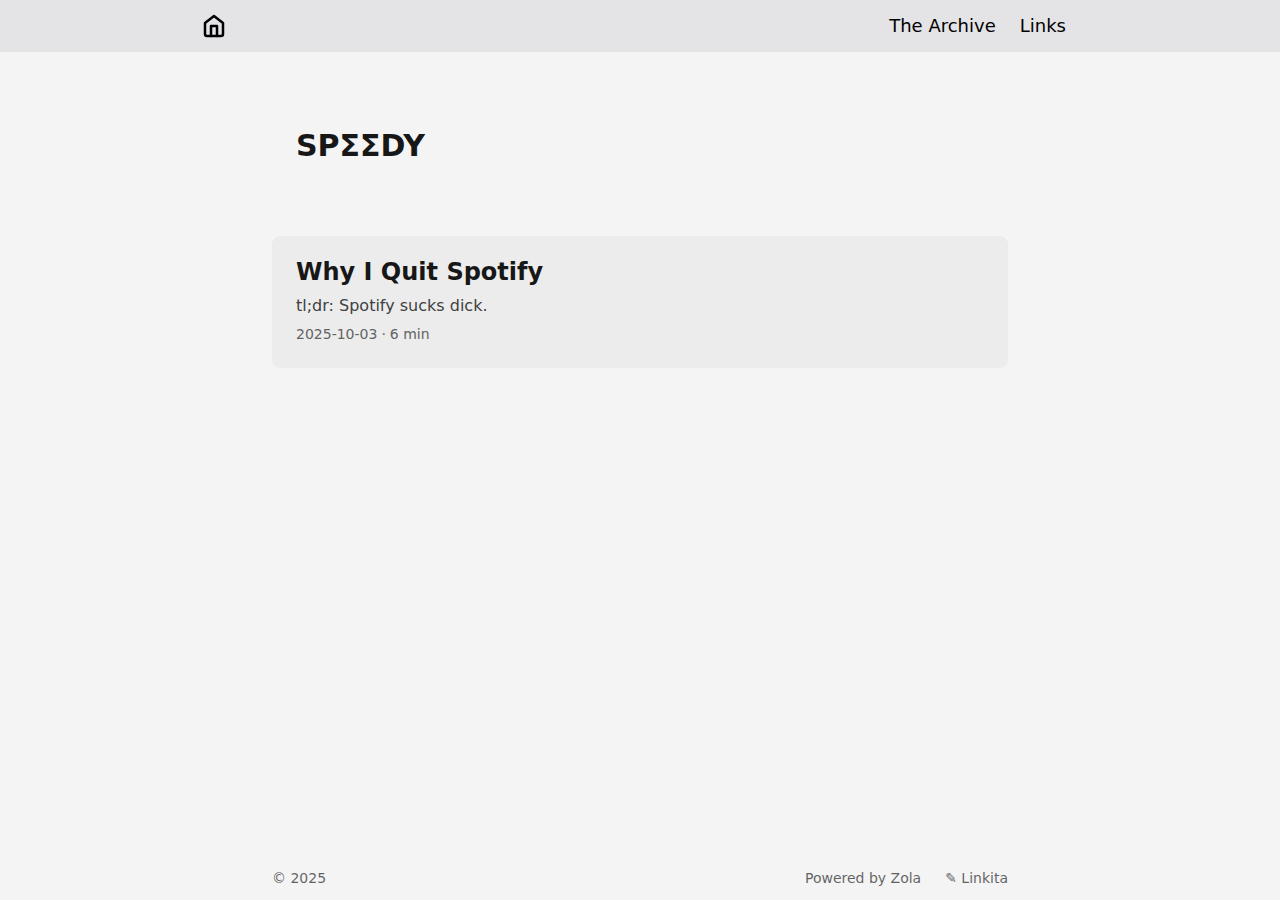
<file: index.html>
<!doctype html>
<html class="not-ready lg:text-base overflow-y-scroll scroll-pt-14 scheme-light dark:scheme-dark" lang="en">

<head prefix="og: https://ogp.me/ns# profile: https://ogp.me/ns/profile#">
  <meta charset="utf-8" />
  <meta http-equiv="X-UA-Compatible" content="IE=edge" />
  <meta name="viewport" content="width=device-width, initial-scale=1, shrink-to-fit=no" />
  <meta name="generator" content="Zola" />
  <title>SPΣΣDY</title>
  <meta property="og:title" content="SPΣΣDY" />
  <meta property="og:url" content="https://jvstspeedy.github.io/" />
  <link rel="canonical" href="https://jvstspeedy.github.io/" />
  <meta property="og:type" content="profile" />
  <!-- Begin Head inject -->
  <link rel="icon" type="image/x-icon" href="/images/favicon.ico?v=2">
<link rel="apple-touch-icon" sizes="180x180" href="/images/apple-touch-icon.png">
<link rel="manifest" href="/images//site.webmanifest" />
  <!-- End Head inject -->
  <link rel="stylesheet" href="https://jvstspeedy.github.io/main.min.css?h=d04d972958e186bd7816" />
  <link rel="stylesheet" href="https://jvstspeedy.github.io/icons.css?h=0e5f84b7441420713dd4" />
  <style>:root{--bg: #f4f4f5; --header: #e4e4e7;} :root.dark{--bg: #18181b; --header: #27272a;}</style>
  <meta name="theme-color" data-light="#e4e4e7" data-dark="#27272a" content="#e4e4e7" />
  <script src="https://jvstspeedy.github.io/js/linkita.min.js?h=ef31ef53cc07abf6aca6"></script>
  <!-- Begin Head End inject -->
  
  <!-- End Head End inject -->
</head>

<body class="text-black duration-100 ease-out dark:text-white">
  <!-- Header -->
<header class="header fixed top-0 z-40 mx-auto min-h-13 w-full header-icons">
  <div class="mx-auto w-full max-w-4xl p-2.5 lg:flex lg:justify-between">
    <div class="flex justify-between">
      <div class="flex items-center min-h-8">
        <button type="button" title="Go to home page" accesskey="!"
          onclick="window.location.href='https://jvstspeedy.github.io/';"
          class="btn-home h-6 w-6 shrink-0 cursor-pointer text-[0px] bg-center bg-no-repeat bg-cover [background-image:var(--icon-home)] dark:invert"
        ></button>
      </div>
      <div title="Menu" role="button" accesskey="+" tabindex="0"
        class="btn-menu relative z-50 flex h-8 w-8 shrink-0 cursor-pointer flex-col items-center justify-center gap-2.5 lg:hidden"
        onclick="window.linkita.toggleHeaderMenu();"
        onkeydown="(event.keyCode == 13 || event.keyCode == 32) ? event.preventDefault() || window.linkita.toggleHeaderMenu() : true;"
      ></div>
    </div>
    <nav class="flex w-full items-center lg:w-auto">
      <menu
        class="nav-wrapper flex w-full flex-col py-2 lg:w-auto lg:flex-row lg:self-center lg:py-0">
        <li>
          <a
            class="primary-link block py-2 text-center text-lg font-medium lg:px-3 lg:py-0"
            href="https://jvstspeedy.github.io/archive/"
          >The Archive</a>
        </li>
        <li>
          <a
            class="primary-link block py-2 text-center text-lg font-medium lg:px-3 lg:py-0"
            href="https://jvstspeedy.github.io/links/"
          >Links</a>
        </li>
      </menu>
      <!-- Begin Header Nav inject -->
      
      <!-- End Header Nav inject -->
    </nav>
  </div>
</header>

  <!-- Begin Body Start inject -->
  
  <!-- End Body Start inject -->
  <main class="prose prose-neutral dark:prose-invert prose-pre:rounded-lg prose-img:rounded-lg
    relative mx-auto min-h-[calc(100vh-4rem)] max-w-3xl px-4 pt-28 lg:pt-32 pb-12 break-words">
    
    <!-- Profile -->
<div class="mb-16 flex items-start">
  <div class="ml-4 lg:ml-6">
    <h1 class="mb-2 text-3xl font-bold">SPΣΣDY</h1>
  </div>
</div>

      <!-- Page List -->
<section
  class="block-bg relative mb-4 rounded-lg p-4 first-of-type:mt-0 last-of-type:mb-0 active:scale-95 lg:mb-6 lg:p-6"
>

  <h2 class="my-0! pb-1 leading-none! font-bold">Why I Quit Spotify</h2>
  <div class="not-prose my-1 truncate">
    <p>tl;dr: Spotify sucks dick.</p>
  </div>

  <!-- Page Info -->
<div class="text-sm antialiased opacity-80"><time
      datetime="2025-10-03T00:00:00+00:00">2025-10-03</time><span
        class="middot"></span><time
    datetime="PT0H6M0S">6&nbsp;min</time>
</div>

  <a class="absolute inset-0 text-[0px]" href="https://jvstspeedy.github.io/archive/spotify/">Why I Quit Spotify</a>
</section>
<nav class="not-prose mt-16 flex font-bold">
</nav>

    
  </main>
  <!-- Footer -->
<footer class="mx-auto flex lg:mt-5 max-w-3xl flex-wrap items-center px-4 py-3 text-sm opacity-60">
  <div class="mr-auto basis-full lg:basis-1/2">
  © <time datetime="2025">2025</time>
  </div>
  <div class="flex basis-full lg:basis-1/2 lg:justify-end">
    <span class="mr-6 lg:ml-6">
      <a class="link" href="https://www.getzola.org/" target="_blank">Powered by Zola</a>
    </span>
    <a class="link" href="https://www.getzola.org/themes/linkita/" target="_blank">&#9998; Linkita</a>
  </div>
  <!-- Begin Footer inject -->
  
  <!-- End Footer inject -->
</footer>

  

  <!-- Begin Body End inject -->
  
  <!-- End Body End inject -->
</body>

</html>
</file>
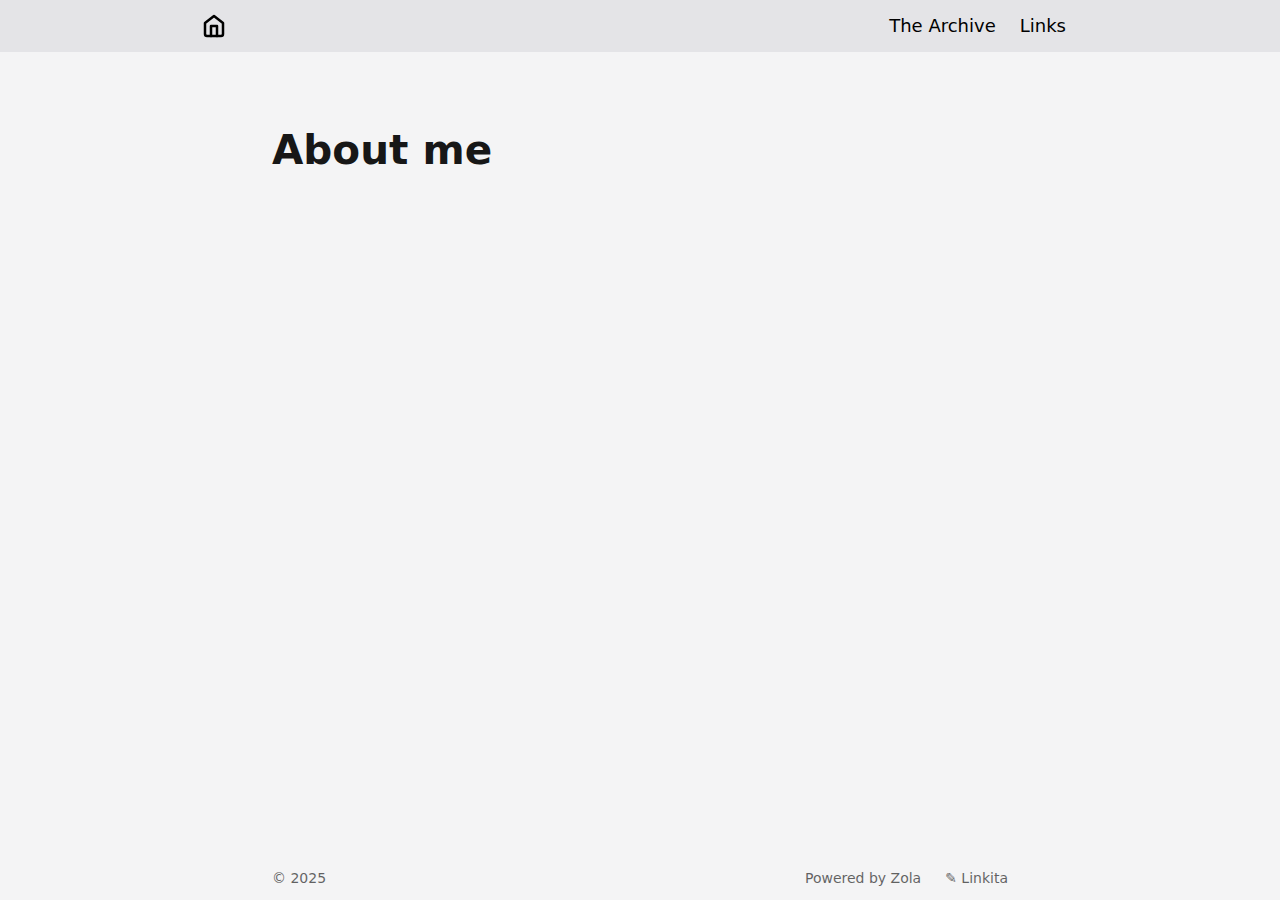
<file: about/index.html>
<!doctype html>
<html class="not-ready lg:text-base overflow-y-scroll scroll-pt-14 scheme-light dark:scheme-dark" lang="en">

<head prefix="og: https://ogp.me/ns# article: https://ogp.me/ns/article#">
  <meta charset="utf-8" />
  <meta http-equiv="X-UA-Compatible" content="IE=edge" />
  <meta name="viewport" content="width=device-width, initial-scale=1, shrink-to-fit=no" />
  <meta name="generator" content="Zola v0.21.0" />
  <title>About me</title>
  <meta property="og:title" content="About me" />
  <meta property="og:url" content="https://jvstspeedy.github.io/about/" />
  <link rel="canonical" href="https://jvstspeedy.github.io/about/" />
  <meta property="og:type" content="article" />
  <!-- Begin Head inject -->
  <link rel="icon" type="image/x-icon" href="/images/favicon.ico?v=2">
<link rel="apple-touch-icon" sizes="180x180" href="/images/apple-touch-icon.png">
<link rel="manifest" href="/images//site.webmanifest" />
  <!-- End Head inject -->
  <link rel="stylesheet" href="https://jvstspeedy.github.io/main.min.css?h=d04d972958e186bd7816" />
  <link rel="stylesheet" href="https://jvstspeedy.github.io/icons.css?h=0e5f84b7441420713dd4" />
  <style>:root{--bg: #f4f4f5; --header: #e4e4e7;} :root.dark{--bg: #18181b; --header: #27272a;}</style>
  <meta name="theme-color" data-light="#e4e4e7" data-dark="#27272a" content="#e4e4e7" />
  <script src="https://jvstspeedy.github.io/js/linkita.min.js?h=ef31ef53cc07abf6aca6"></script>
  <!-- Begin Head End inject -->
  
  <!-- End Head End inject -->
</head>

<body class="text-black duration-100 ease-out dark:text-white">
  <!-- Header -->
<header class="header fixed top-0 z-40 mx-auto min-h-13 w-full header-icons">
  <div class="mx-auto w-full max-w-4xl p-2.5 lg:flex lg:justify-between">
    <div class="flex justify-between">
      <div class="flex items-center min-h-8">
        <button type="button" title="Go to home page" accesskey="!"
          onclick="window.location.href='https://jvstspeedy.github.io/';"
          class="btn-home h-6 w-6 shrink-0 cursor-pointer text-[0px] bg-center bg-no-repeat bg-cover [background-image:var(--icon-home)] dark:invert"
        ></button>
      </div>
      <div title="Menu" role="button" accesskey="+" tabindex="0"
        class="btn-menu relative z-50 flex h-8 w-8 shrink-0 cursor-pointer flex-col items-center justify-center gap-2.5 lg:hidden"
        onclick="window.linkita.toggleHeaderMenu();"
        onkeydown="(event.keyCode == 13 || event.keyCode == 32) ? event.preventDefault() || window.linkita.toggleHeaderMenu() : true;"
      ></div>
    </div>
    <nav class="flex w-full items-center lg:w-auto">
      <menu
        class="nav-wrapper flex w-full flex-col py-2 lg:w-auto lg:flex-row lg:self-center lg:py-0">
        <li>
          <a
            class="primary-link block py-2 text-center text-lg font-medium lg:px-3 lg:py-0"
            href="https://jvstspeedy.github.io/archive/"
          >The Archive</a>
        </li>
        <li>
          <a
            class="primary-link block py-2 text-center text-lg font-medium lg:px-3 lg:py-0"
            href="https://jvstspeedy.github.io/links/"
          >Links</a>
        </li>
      </menu>
      <!-- Begin Header Nav inject -->
      
      <!-- End Header Nav inject -->
    </nav>
  </div>
</header>

  <!-- Begin Body Start inject -->
  
  <!-- End Body Start inject -->
  <main class="prose prose-neutral dark:prose-invert prose-pre:rounded-lg prose-img:rounded-lg
    relative mx-auto min-h-[calc(100vh-4rem)] max-w-3xl px-4 pt-28 lg:pt-32 pb-12 break-words">
    
<article>
  <header class="mb-16">
    <h1 class="my-0!">About me</h1>
  </header>
  <!-- TOC -->

  <!-- Content -->
  <section><iframe style="border: 0; width: 400px; height: 120px;" src="https://bandcamp.com/EmbeddedPlayer/album=2231132689/size=large/bgcol=333333/linkcol=0f91ff/tracklist=false/artwork=small/transparent=true/" seamless><a href="https://jvstspeedy.bandcamp.com/album/at-my-wits-end">AT MY WITS&#39; END by SPΣΣDY</a></iframe></section>
</article>

  </main>
  <!-- Footer -->
<footer class="mx-auto flex lg:mt-5 max-w-3xl flex-wrap items-center px-4 py-3 text-sm opacity-60">
  <div class="mr-auto basis-full lg:basis-1/2">
  © <time datetime="2025">2025</time>
  </div>
  <div class="flex basis-full lg:basis-1/2 lg:justify-end">
    <span class="mr-6 lg:ml-6">
      <a class="link" href="https://www.getzola.org/" target="_blank">Powered by Zola</a>
    </span>
    <a class="link" href="https://www.getzola.org/themes/linkita/" target="_blank">&#9998; Linkita</a>
  </div>
  <!-- Begin Footer inject -->
  
  <!-- End Footer inject -->
</footer>

  

  <!-- Begin Body End inject -->
  
  <!-- End Body End inject -->
</body>

</html>
</file>
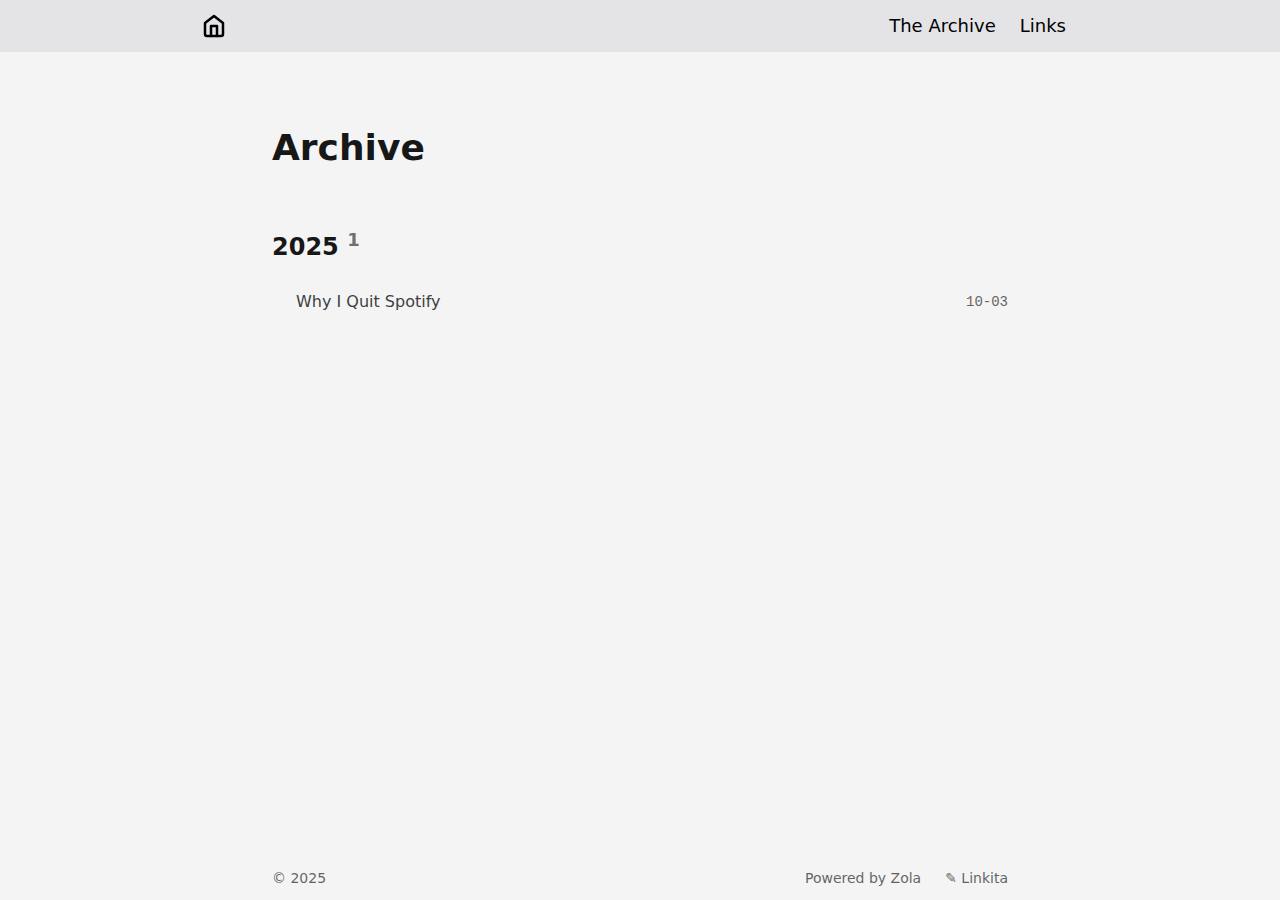
<file: archive/index.html>
<!doctype html>
<html class="not-ready lg:text-base overflow-y-scroll scroll-pt-14 scheme-light dark:scheme-dark" lang="en">

<head prefix="og: https://ogp.me/ns#">
  <meta charset="utf-8" />
  <meta http-equiv="X-UA-Compatible" content="IE=edge" />
  <meta name="viewport" content="width=device-width, initial-scale=1, shrink-to-fit=no" />
  <meta name="generator" content="Zola" />
  <title>Archive</title>
  <meta property="og:title" content="Archive" />
  <meta property="og:url" content="https://jvstspeedy.github.io/archive/" />
  <link rel="canonical" href="https://jvstspeedy.github.io/archive/" />
  <meta property="og:type" content="website" />
  <!-- Begin Head inject -->
  <link rel="icon" type="image/x-icon" href="/images/favicon.ico?v=2">
<link rel="apple-touch-icon" sizes="180x180" href="/images/apple-touch-icon.png">
<link rel="manifest" href="/images//site.webmanifest" />
  <!-- End Head inject -->
  <link rel="stylesheet" href="https://jvstspeedy.github.io/main.min.css?h=d04d972958e186bd7816" />
  <link rel="stylesheet" href="https://jvstspeedy.github.io/icons.css?h=0e5f84b7441420713dd4" />
  <style>:root{--bg: #f4f4f5; --header: #e4e4e7;} :root.dark{--bg: #18181b; --header: #27272a;}</style>
  <meta name="theme-color" data-light="#e4e4e7" data-dark="#27272a" content="#e4e4e7" />
  <script src="https://jvstspeedy.github.io/js/linkita.min.js?h=ef31ef53cc07abf6aca6"></script>
  <!-- Begin Head End inject -->
  
  <!-- End Head End inject -->
</head>

<body class="text-black duration-100 ease-out dark:text-white">
  <!-- Header -->
<header class="header fixed top-0 z-40 mx-auto min-h-13 w-full header-icons">
  <div class="mx-auto w-full max-w-4xl p-2.5 lg:flex lg:justify-between">
    <div class="flex justify-between">
      <div class="flex items-center min-h-8">
        <button type="button" title="Go to home page" accesskey="!"
          onclick="window.location.href='https://jvstspeedy.github.io/';"
          class="btn-home h-6 w-6 shrink-0 cursor-pointer text-[0px] bg-center bg-no-repeat bg-cover [background-image:var(--icon-home)] dark:invert"
        ></button>
      </div>
      <div title="Menu" role="button" accesskey="+" tabindex="0"
        class="btn-menu relative z-50 flex h-8 w-8 shrink-0 cursor-pointer flex-col items-center justify-center gap-2.5 lg:hidden"
        onclick="window.linkita.toggleHeaderMenu();"
        onkeydown="(event.keyCode == 13 || event.keyCode == 32) ? event.preventDefault() || window.linkita.toggleHeaderMenu() : true;"
      ></div>
    </div>
    <nav class="flex w-full items-center lg:w-auto">
      <menu
        class="nav-wrapper flex w-full flex-col py-2 lg:w-auto lg:flex-row lg:self-center lg:py-0">
        <li>
          <a
            class="primary-link block py-2 text-center text-lg font-medium lg:px-3 lg:py-0"
            href="https://jvstspeedy.github.io/archive/"
          >The Archive</a>
        </li>
        <li>
          <a
            class="primary-link block py-2 text-center text-lg font-medium lg:px-3 lg:py-0"
            href="https://jvstspeedy.github.io/links/"
          >Links</a>
        </li>
      </menu>
      <!-- Begin Header Nav inject -->
      
      <!-- End Header Nav inject -->
    </nav>
  </div>
</header>

  <!-- Begin Body Start inject -->
  
  <!-- End Body Start inject -->
  <main class="prose prose-neutral dark:prose-invert prose-pre:rounded-lg prose-img:rounded-lg
    relative mx-auto min-h-[calc(100vh-4rem)] max-w-3xl px-4 pt-28 lg:pt-32 pb-12 break-words">
    
<h1 class="mb-16">Archive</h1>
<h2>2025 <sup class="opacity-60">1</sup></h2>

<div class="not-prose pl-4 lg:pl-6">
  <ul>
    <li>
      <div class="my-2 flex items-center justify-between">
        <a class="secondary-link" href="https://jvstspeedy.github.io/archive/spotify/">Why I Quit Spotify</a>
        <time class="font-mono text-sm max-md:flex-none opacity-80" datetime="2025-10-03T00:00:00+00:00">10-03</time>
      </div>
    </li>
  </ul>
</div>

  </main>
  <!-- Footer -->
<footer class="mx-auto flex lg:mt-5 max-w-3xl flex-wrap items-center px-4 py-3 text-sm opacity-60">
  <div class="mr-auto basis-full lg:basis-1/2">
  © <time datetime="2025">2025</time>
  </div>
  <div class="flex basis-full lg:basis-1/2 lg:justify-end">
    <span class="mr-6 lg:ml-6">
      <a class="link" href="https://www.getzola.org/" target="_blank">Powered by Zola</a>
    </span>
    <a class="link" href="https://www.getzola.org/themes/linkita/" target="_blank">&#9998; Linkita</a>
  </div>
  <!-- Begin Footer inject -->
  
  <!-- End Footer inject -->
</footer>

  

  <!-- Begin Body End inject -->
  
  <!-- End Body End inject -->
</body>

</html>
</file>
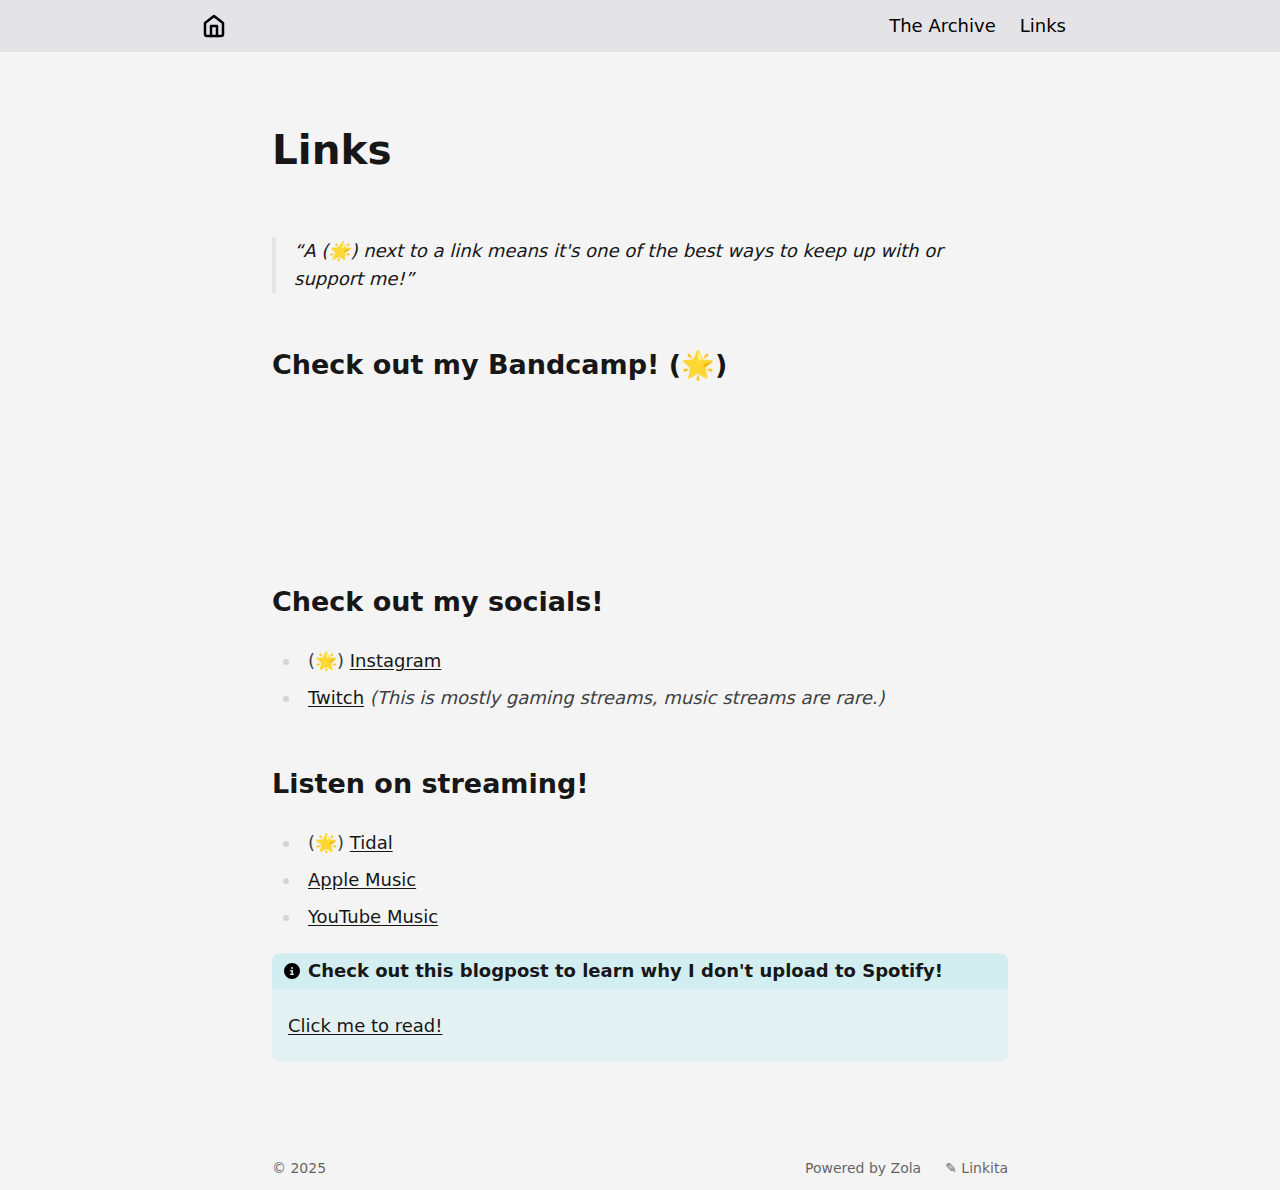
<file: links/index.html>
<!doctype html>
<html class="not-ready lg:text-base overflow-y-scroll scroll-pt-14 scheme-light dark:scheme-dark" lang="en">

<head prefix="og: https://ogp.me/ns# article: https://ogp.me/ns/article#">
  <meta charset="utf-8" />
  <meta http-equiv="X-UA-Compatible" content="IE=edge" />
  <meta name="viewport" content="width=device-width, initial-scale=1, shrink-to-fit=no" />
  <meta name="generator" content="Zola v0.21.0" />
  <title>Links</title>
  <meta property="og:title" content="Links" />
  <meta property="og:url" content="https://jvstspeedy.github.io/links/" />
  <link rel="canonical" href="https://jvstspeedy.github.io/links/" />
  <meta property="og:type" content="article" />
  <!-- Begin Head inject -->
  <link rel="icon" type="image/x-icon" href="/images/favicon.ico?v=2">
<link rel="apple-touch-icon" sizes="180x180" href="/images/apple-touch-icon.png">
<link rel="manifest" href="/images//site.webmanifest" />
  <!-- End Head inject -->
  <link rel="stylesheet" href="https://jvstspeedy.github.io/main.min.css?h=d04d972958e186bd7816" />
  <link rel="stylesheet" href="https://jvstspeedy.github.io/icons.css?h=0e5f84b7441420713dd4" />
  <style>:root{--bg: #f4f4f5; --header: #e4e4e7;} :root.dark{--bg: #18181b; --header: #27272a;}</style>
  <meta name="theme-color" data-light="#e4e4e7" data-dark="#27272a" content="#e4e4e7" />
  <script src="https://jvstspeedy.github.io/js/linkita.min.js?h=ef31ef53cc07abf6aca6"></script>
  <!-- Begin Head End inject -->
  
  <!-- End Head End inject -->
</head>

<body class="text-black duration-100 ease-out dark:text-white">
  <!-- Header -->
<header class="header fixed top-0 z-40 mx-auto min-h-13 w-full header-icons">
  <div class="mx-auto w-full max-w-4xl p-2.5 lg:flex lg:justify-between">
    <div class="flex justify-between">
      <div class="flex items-center min-h-8">
        <button type="button" title="Go to home page" accesskey="!"
          onclick="window.location.href='https://jvstspeedy.github.io/';"
          class="btn-home h-6 w-6 shrink-0 cursor-pointer text-[0px] bg-center bg-no-repeat bg-cover [background-image:var(--icon-home)] dark:invert"
        ></button>
      </div>
      <div title="Menu" role="button" accesskey="+" tabindex="0"
        class="btn-menu relative z-50 flex h-8 w-8 shrink-0 cursor-pointer flex-col items-center justify-center gap-2.5 lg:hidden"
        onclick="window.linkita.toggleHeaderMenu();"
        onkeydown="(event.keyCode == 13 || event.keyCode == 32) ? event.preventDefault() || window.linkita.toggleHeaderMenu() : true;"
      ></div>
    </div>
    <nav class="flex w-full items-center lg:w-auto">
      <menu
        class="nav-wrapper flex w-full flex-col py-2 lg:w-auto lg:flex-row lg:self-center lg:py-0">
        <li>
          <a
            class="primary-link block py-2 text-center text-lg font-medium lg:px-3 lg:py-0"
            href="https://jvstspeedy.github.io/archive/"
          >The Archive</a>
        </li>
        <li>
          <a
            class="primary-link block py-2 text-center text-lg font-medium lg:px-3 lg:py-0"
            href="https://jvstspeedy.github.io/links/"
          >Links</a>
        </li>
      </menu>
      <!-- Begin Header Nav inject -->
      
      <!-- End Header Nav inject -->
    </nav>
  </div>
</header>

  <!-- Begin Body Start inject -->
  
  <!-- End Body Start inject -->
  <main class="prose prose-neutral dark:prose-invert prose-pre:rounded-lg prose-img:rounded-lg
    relative mx-auto min-h-[calc(100vh-4rem)] max-w-3xl px-4 pt-28 lg:pt-32 pb-12 break-words">
    
<article>
  <header class="mb-16">
    <h1 class="my-0!">Links</h1>
  </header>
  <!-- TOC -->

  <!-- Content -->
  <section><blockquote>
<p>A (🌟) next to a link means it's one of the best ways to keep up with or support me!</p>
</blockquote>
<h2 id="check-out-my-bandcamp">Check out my Bandcamp! (🌟)</h2>
<iframe style="border: 0; width: 100%; height: 120px;" src="https://bandcamp.com/EmbeddedPlayer/album=2231132689/size=large/bgcol=333333/linkcol=0f91ff/tracklist=false/artwork=small/transparent=true/" seamless><a href="https://jvstspeedy.bandcamp.com/album/at-my-wits-end">AT MY WITS&#39; END by SPΣΣDY</a></iframe>
<h2 id="check-out-my-socials">Check out my socials!</h2>
<ul>
<li>(🌟) <a href="https://instagram.com/jvst_speedy">Instagram</a></li>
<li><a href="https://twitch.tv/jvstspeedy">Twitch</a> <em>(This is mostly gaming streams, music streams are rare.)</em></li>
</ul>
<h2 id="listen-on-streaming">Listen on streaming!</h2>
<ul>
<li>(🌟) <a href="https://tidal.com/artist/46741809">Tidal</a></li>
<li><a href="https://music.apple.com/us/artist/sp%CF%83%CF%83dy/1738612484">Apple Music</a></li>
<li><a href="https://music.youtube.com/channel/UCE4AAGgq0N2M8Aj5njKUmsg">YouTube Music</a></li>
</ul>


<div
  class="my-4 flex flex-col rounded-lg bg-(--admonition-bg)"
  style="--admonition-bg: rgba(83, 211, 230, 0.1);"
>
  <div class="flex items-center rounded-t-lg bg-(--admonition-bg) p-1">
    <div
      class="mx-2 h-4 w-4 text-[0px] [background:var(--url)_center_center_no-repeat] dark:invert"
      style="--url: url(./icons/info.svg);"
    >
      info
    </div>
    <span><strong>Check out this blogpost to learn why I don&#x27;t upload to Spotify!</strong></span>
  </div>
  <div class="pl-4"><p><a href="../archive/spotify/">Click me to read!</a></p>
</div>
</div>
</section>
</article>

  </main>
  <!-- Footer -->
<footer class="mx-auto flex lg:mt-5 max-w-3xl flex-wrap items-center px-4 py-3 text-sm opacity-60">
  <div class="mr-auto basis-full lg:basis-1/2">
  © <time datetime="2025">2025</time>
  </div>
  <div class="flex basis-full lg:basis-1/2 lg:justify-end">
    <span class="mr-6 lg:ml-6">
      <a class="link" href="https://www.getzola.org/" target="_blank">Powered by Zola</a>
    </span>
    <a class="link" href="https://www.getzola.org/themes/linkita/" target="_blank">&#9998; Linkita</a>
  </div>
  <!-- Begin Footer inject -->
  
  <!-- End Footer inject -->
</footer>

  

  <!-- Begin Body End inject -->
  
  <!-- End Body End inject -->
</body>

</html>
</file>
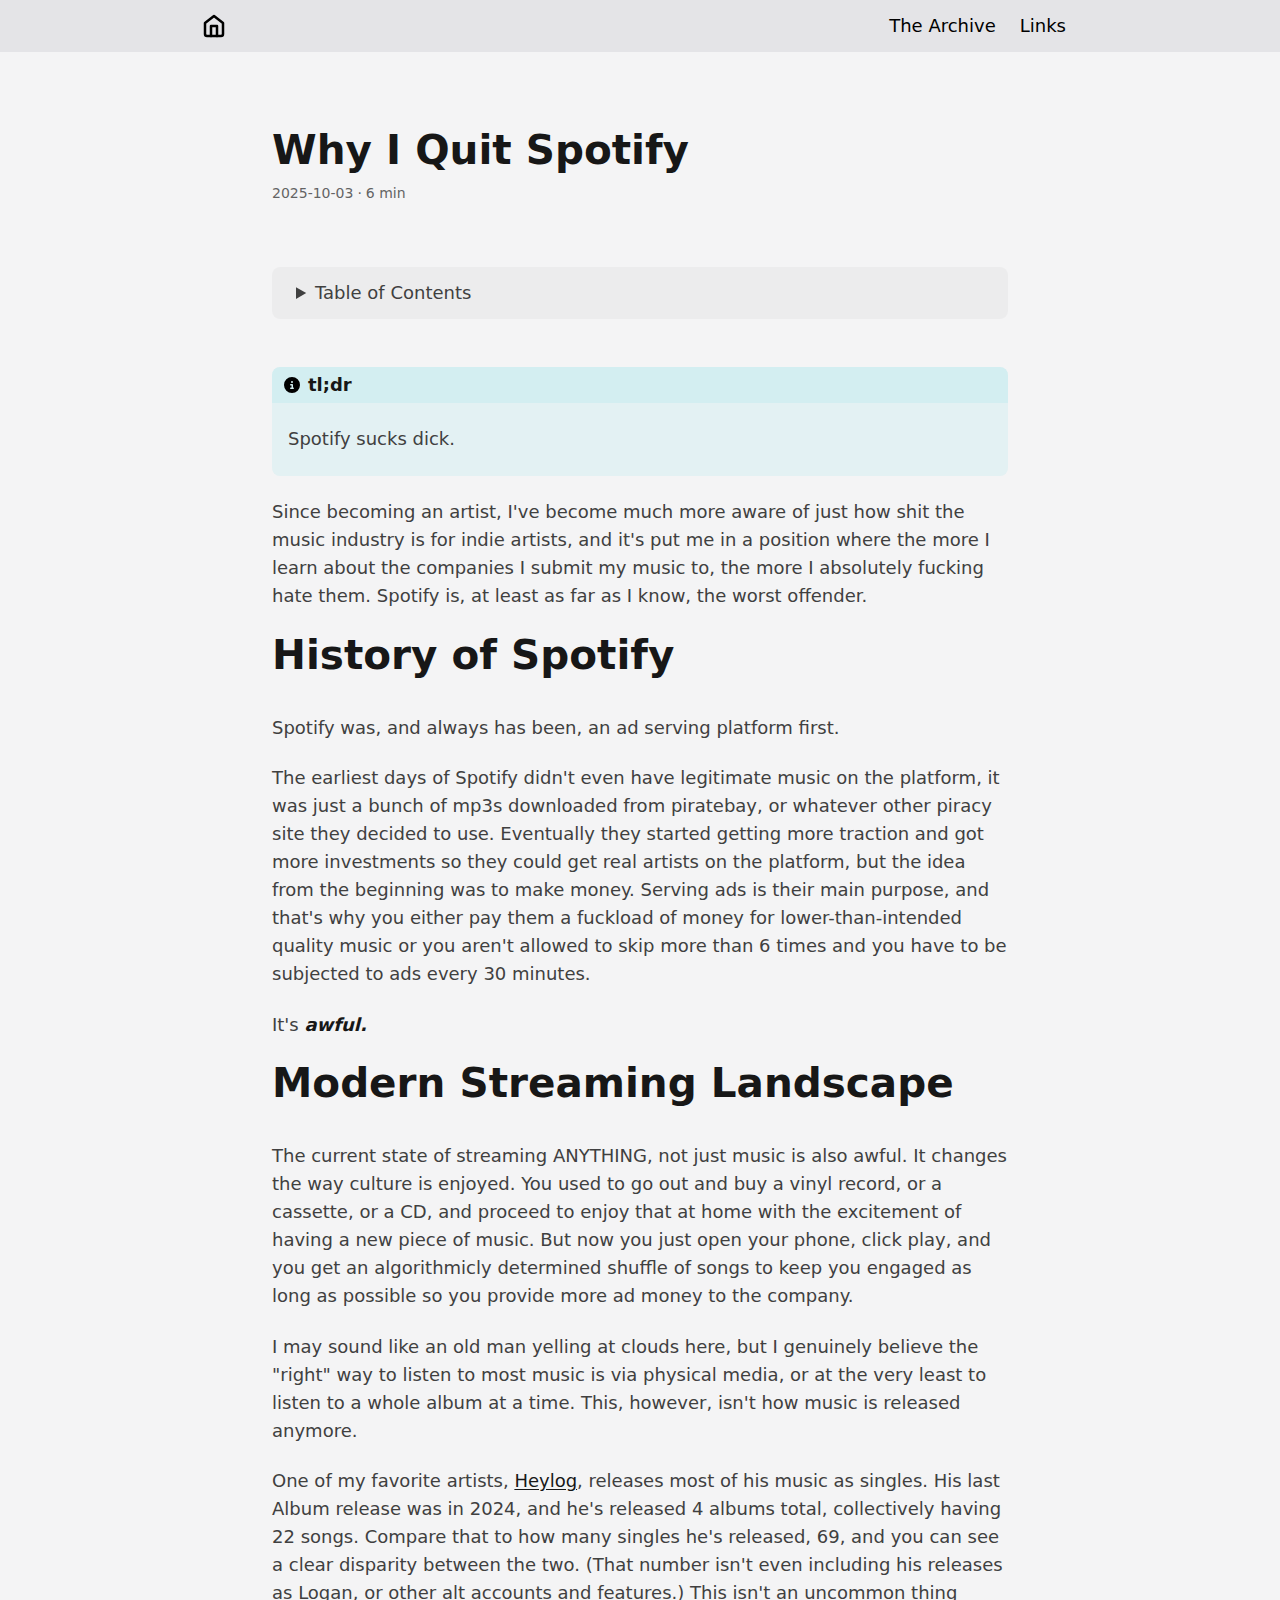
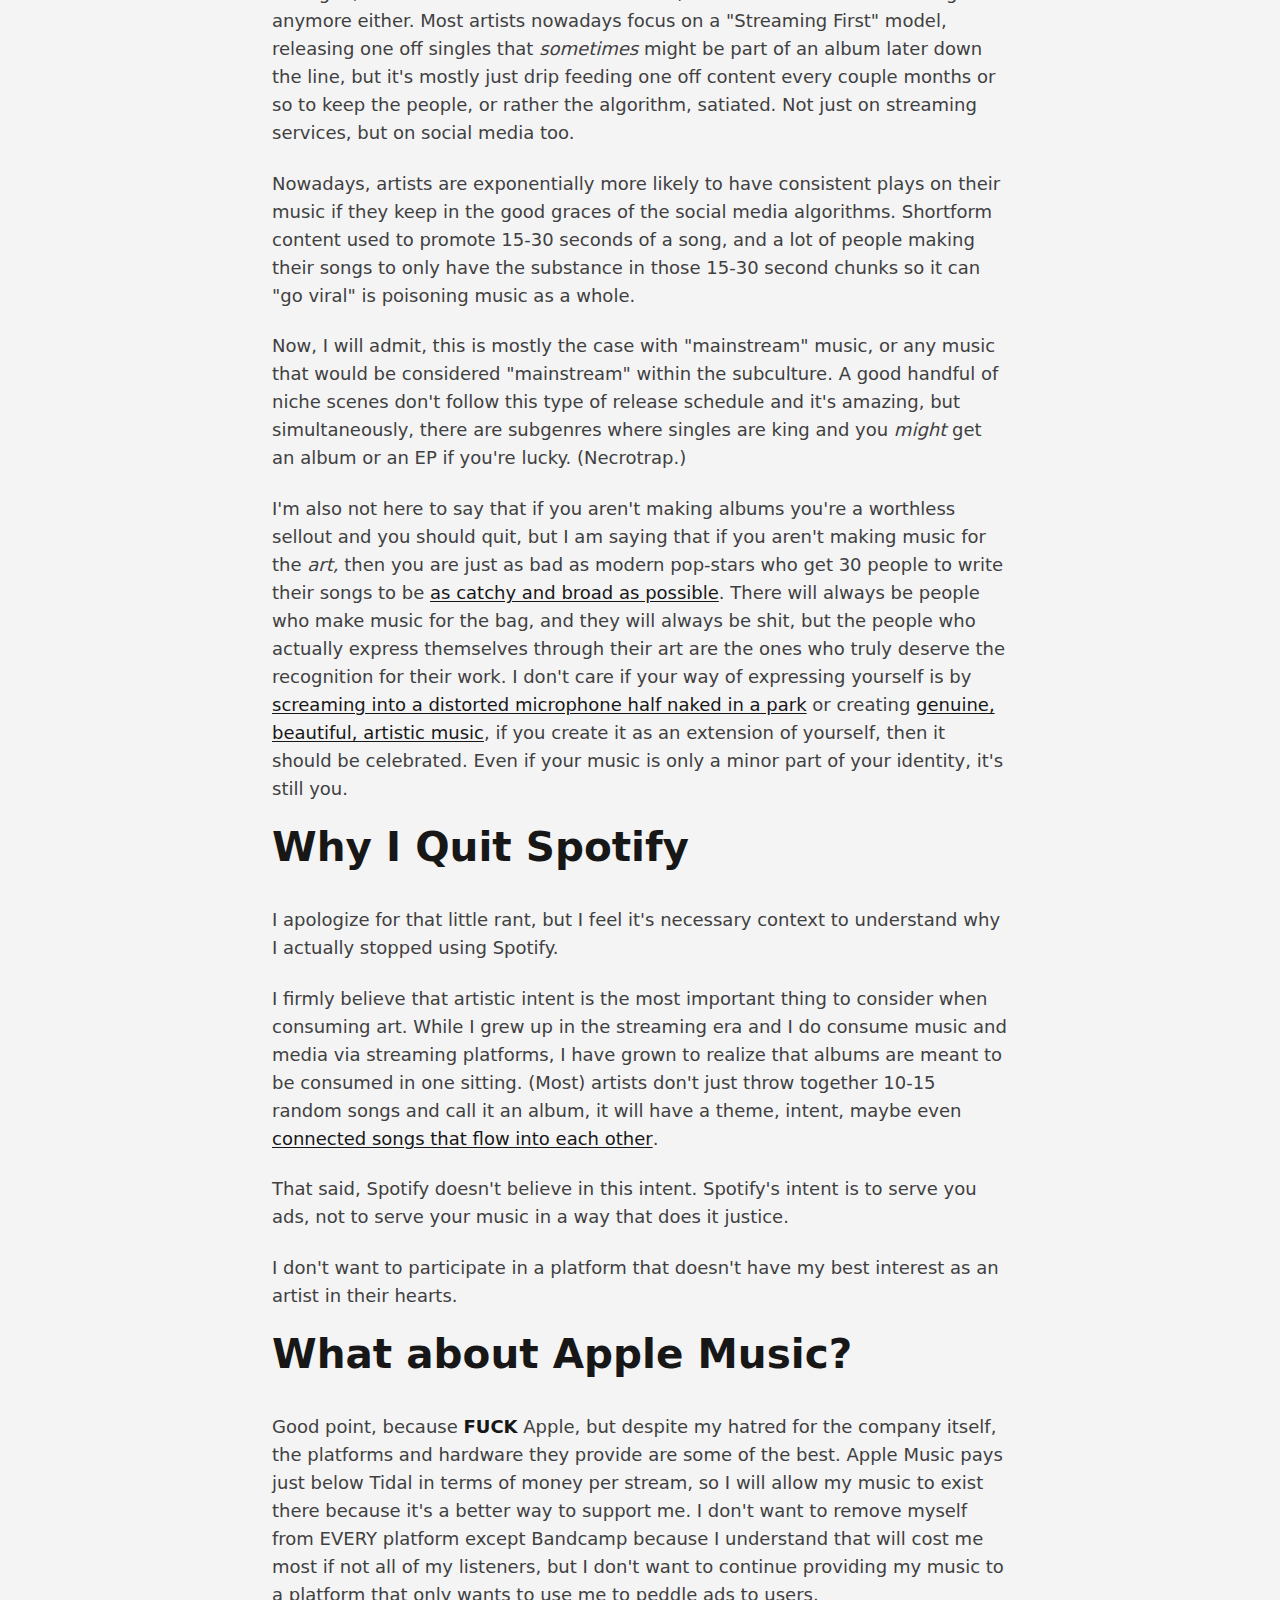
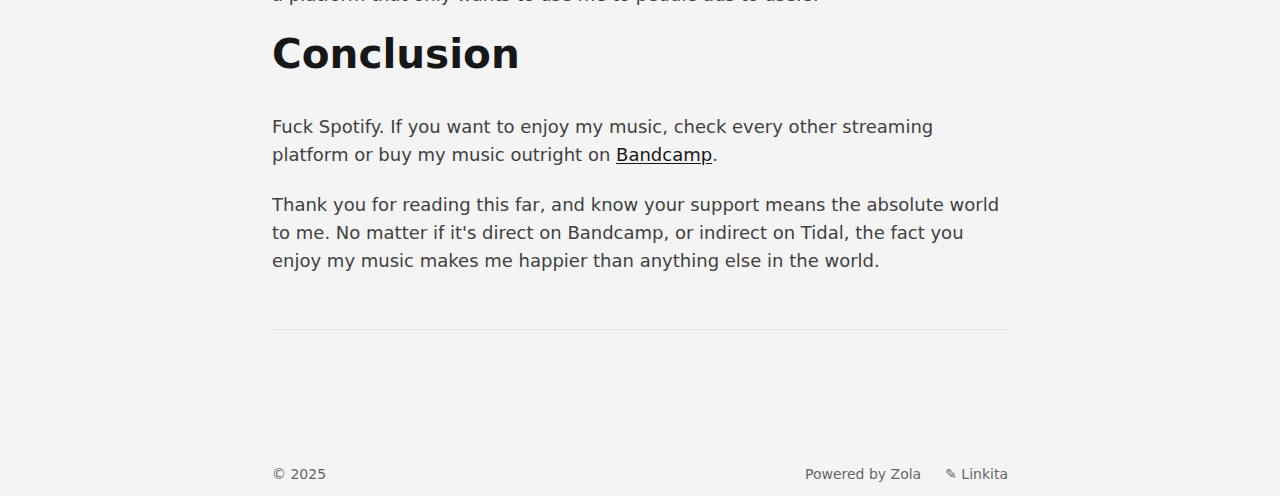
<file: archive/spotify/index.html>
<!doctype html>
<html class="not-ready lg:text-base overflow-y-scroll scroll-pt-14 scheme-light dark:scheme-dark" lang="en">

<head prefix="og: https://ogp.me/ns# article: https://ogp.me/ns/article#">
  <meta charset="utf-8" />
  <meta http-equiv="X-UA-Compatible" content="IE=edge" />
  <meta name="viewport" content="width=device-width, initial-scale=1, shrink-to-fit=no" />
  <meta name="generator" content="Zola v0.21.0" />
  <title>Why I Quit Spotify</title>
  <meta property="og:title" content="Why I Quit Spotify" />
  <meta name="description" content="tl;dr: Spotify sucks dick." />
  <meta property="og:description" content="tl;dr: Spotify sucks dick." />
  <meta property="og:url" content="https://jvstspeedy.github.io/archive/spotify/" />
  <link rel="canonical" href="https://jvstspeedy.github.io/archive/spotify/" />
  <meta property="og:type" content="article" />
  <meta property="article:published_time" content="2025-10-03T00:00:00+00:00" />
  <meta property="article:modified_time" content="2025-10-03T00:00:00+00:00" />
  <!-- Begin Head inject -->
  <link rel="icon" type="image/x-icon" href="/images/favicon.ico?v=2">
<link rel="apple-touch-icon" sizes="180x180" href="/images/apple-touch-icon.png">
<link rel="manifest" href="/images//site.webmanifest" />
  <!-- End Head inject -->
  <link rel="stylesheet" href="https://jvstspeedy.github.io/main.min.css?h=d04d972958e186bd7816" />
  <link rel="stylesheet" href="https://jvstspeedy.github.io/icons.css?h=0e5f84b7441420713dd4" />
  <style>:root{--bg: #f4f4f5; --header: #e4e4e7;} :root.dark{--bg: #18181b; --header: #27272a;}</style>
  <meta name="theme-color" data-light="#e4e4e7" data-dark="#27272a" content="#e4e4e7" />
  <script src="https://jvstspeedy.github.io/js/linkita.min.js?h=ef31ef53cc07abf6aca6"></script>
  <!-- Begin Head End inject -->
  
  <!-- End Head End inject -->
</head>

<body class="text-black duration-100 ease-out dark:text-white">
  <!-- Header -->
<header class="header fixed top-0 z-40 mx-auto min-h-13 w-full header-icons">
  <div class="mx-auto w-full max-w-4xl p-2.5 lg:flex lg:justify-between">
    <div class="flex justify-between">
      <div class="flex items-center min-h-8">
        <button type="button" title="Go to home page" accesskey="!"
          onclick="window.location.href='https://jvstspeedy.github.io/';"
          class="btn-home h-6 w-6 shrink-0 cursor-pointer text-[0px] bg-center bg-no-repeat bg-cover [background-image:var(--icon-home)] dark:invert"
        ></button>
      </div>
      <div title="Menu" role="button" accesskey="+" tabindex="0"
        class="btn-menu relative z-50 flex h-8 w-8 shrink-0 cursor-pointer flex-col items-center justify-center gap-2.5 lg:hidden"
        onclick="window.linkita.toggleHeaderMenu();"
        onkeydown="(event.keyCode == 13 || event.keyCode == 32) ? event.preventDefault() || window.linkita.toggleHeaderMenu() : true;"
      ></div>
    </div>
    <nav class="flex w-full items-center lg:w-auto">
      <menu
        class="nav-wrapper flex w-full flex-col py-2 lg:w-auto lg:flex-row lg:self-center lg:py-0">
        <li>
          <a
            class="primary-link block py-2 text-center text-lg font-medium lg:px-3 lg:py-0"
            href="https://jvstspeedy.github.io/archive/"
          >The Archive</a>
        </li>
        <li>
          <a
            class="primary-link block py-2 text-center text-lg font-medium lg:px-3 lg:py-0"
            href="https://jvstspeedy.github.io/links/"
          >Links</a>
        </li>
      </menu>
      <!-- Begin Header Nav inject -->
      
      <!-- End Header Nav inject -->
    </nav>
  </div>
</header>

  <!-- Begin Body Start inject -->
  
  <!-- End Body Start inject -->
  <main class="prose prose-neutral dark:prose-invert prose-pre:rounded-lg prose-img:rounded-lg
    relative mx-auto min-h-[calc(100vh-4rem)] max-w-3xl px-4 pt-28 lg:pt-32 pb-12 break-words">
    
<article>
  <!-- Begin Page Start inject -->
  
  <!-- End Page Start inject -->

  <header class="mb-16">
    <h1 class="my-0! pb-2.5">Why I Quit Spotify</h1>
    <!-- Page Info -->
<div class="text-sm antialiased opacity-80"><time
      datetime="2025-10-03T00:00:00+00:00">2025-10-03</time><span
        class="middot"></span><time
    datetime="PT0H6M0S">6&nbsp;min</time>
</div>

  </header>
  <!-- TOC -->
<div class="block-bg mb-12 rounded-lg p-2 text-lg">
  <details>
    <summary class="select-none py-0.5 lg:py-1 pl-4" accesskey="=">
      <span class="cursor-pointer">Table of Contents</span>
    </summary>
    <div class="px-2">
      <ul>
        <li>
          <a class="no-underline hover:underline" href="https://jvstspeedy.github.io/archive/spotify/#history-of-spotify">History of Spotify</a>
        </li>
        <li>
          <a class="no-underline hover:underline" href="https://jvstspeedy.github.io/archive/spotify/#modern-streaming-landscape">Modern Streaming Landscape</a>
        </li>
        <li>
          <a class="no-underline hover:underline" href="https://jvstspeedy.github.io/archive/spotify/#why-i-quit-spotify">Why I Quit Spotify</a>
        </li>
        <li>
          <a class="no-underline hover:underline" href="https://jvstspeedy.github.io/archive/spotify/#what-about-apple-music">What about Apple Music?</a>
        </li>
        <li>
          <a class="no-underline hover:underline" href="https://jvstspeedy.github.io/archive/spotify/#conclusion">Conclusion</a>
        </li>
      </ul>
    </div>
  </details>
</div>

  <!-- Content -->
  <section>

<div
  class="my-4 flex flex-col rounded-lg bg-(--admonition-bg)"
  style="--admonition-bg: rgba(83, 211, 230, 0.1);"
>
  <div class="flex items-center rounded-t-lg bg-(--admonition-bg) p-1">
    <div
      class="mx-2 h-4 w-4 text-[0px] [background:var(--url)_center_center_no-repeat] dark:invert"
      style="--url: url(./icons/info.svg);"
    >
      info
    </div>
    <span><strong>tl;dr</strong></span>
  </div>
  <div class="pl-4"><p>Spotify sucks dick.</p>
</div>
</div>
<p>Since becoming an artist, I've become much more aware of just how shit the music industry is for indie artists, and it's put me in a position where the more I learn about the companies I submit my music to, the more I absolutely fucking hate them. Spotify is, at least as far as I know, the worst offender.</p>
<h1 id="history-of-spotify">History of Spotify</h1>
<p>Spotify was, and always has been, an ad serving platform first.</p>
<p>The earliest days of Spotify didn't even have legitimate music on the platform, it was just a bunch of mp3s downloaded from piratebay, or whatever other piracy site they decided to use. Eventually they started getting more traction and got more investments so they could get real artists on the platform, but the idea from the beginning was to make money. Serving ads is their main purpose, and that's why you either pay them a fuckload of money for lower-than-intended quality music or you aren't allowed to skip more than 6 times and you have to be subjected to ads every 30 minutes.</p>
<p>It's <em><strong>awful.</strong></em></p>
<h1 id="modern-streaming-landscape">Modern Streaming Landscape</h1>
<p>The current state of streaming ANYTHING, not just music is also awful. It changes the way culture is enjoyed. You used to go out and buy a vinyl record, or a cassette, or a CD, and proceed to enjoy that at home with the excitement of having a new piece of music. But now you just open your phone, click play, and you get an algorithmicly determined shuffle of songs to keep you engaged as long as possible so you provide more ad money to the company.</p>
<p>I may sound like an old man yelling at clouds here, but I genuinely believe the "right" way to listen to most music is via physical media, or at the very least to listen to a whole album at a time. This, however, isn't how music is released anymore.</p>
<p>One of my favorite artists, <a href="https://music.youtube.com/channel/UC5J6MHgFHfCCkyXEVlqFCpQ">Heylog</a>, releases most of his music as singles. His last Album release was in 2024, and he's released 4 albums total, collectively having 22 songs. Compare that to how many singles he's released, 69, and you can see a clear disparity between the two. (That number isn't even including his releases as Logan, or other alt accounts and features.) This isn't an uncommon thing anymore either. Most artists nowadays focus on a "Streaming First" model, releasing one off singles that <em>sometimes</em> might be part of an album later down the line, but it's mostly just drip feeding one off content every couple months or so to keep the people, or rather the algorithm, satiated. Not just on streaming services, but on social media too.</p>
<p>Nowadays, artists are exponentially more likely to have consistent plays on their music if they keep in the good graces of the social media algorithms. Shortform content used to promote 15-30 seconds of a song, and a lot of people making their songs to only have the substance in those 15-30 second chunks so it can "go viral" is poisoning music as a whole.</p>
<p>Now, I will admit, this is mostly the case with "mainstream" music, or any music that would be considered "mainstream" within the subculture. A good handful of niche scenes don't follow this type of release schedule and it's amazing, but simultaneously, there are subgenres where singles are king and you <em>might</em> get an album or an EP if you're lucky. (Necrotrap.)</p>
<p>I'm also not here to say that if you aren't making albums you're a worthless sellout and you should quit, but I am saying that if you aren't making music for the <em>art,</em> then you are just as bad as modern pop-stars who get 30 people to write their songs to be <a href="https://www.youtube.com/watch?v=QCVGpvzcHko">as catchy and broad as possible</a>. There will always be people who make music for the bag, and they will always be shit, but the people who actually express themselves through their art are the ones who truly deserve the recognition for their work. I don't care if your way of expressing yourself is by <a href="https://instagram.com/reel/DOVaFSrEp9z/">screaming into a distorted microphone half naked in a park</a> or creating <a href="https://www.youtube.com/watch?v=TxG-bsxhvLY&amp;list=OLAK5uy_m7MlPmXxxgM-s03qAoO2qBQ70VBLqeVXw">genuine, beautiful, artistic music</a>, if you create it as an extension of yourself, then it should be celebrated. Even if your music is only a minor part of your identity, it's still you.</p>
<h1 id="why-i-quit-spotify">Why I Quit Spotify</h1>
<p>I apologize for that little rant, but I feel it's necessary context to understand why I actually stopped using Spotify.</p>
<p>I firmly believe that artistic intent is the most important thing to consider when consuming art. While I grew up in the streaming era and I do consume music and media via streaming platforms, I have grown to realize that albums are meant to be consumed in one sitting. (Most) artists don't just throw together 10-15 random songs and call it an album, it will have a theme, intent, maybe even <a href="https://music.youtube.com/playlist?list=OLAK5uy_nRjHrtDCmXO0ML13R1Dyn5Xwl_XgVPAXE">connected songs that flow into each other</a>.</p>
<p>That said, Spotify doesn't believe in this intent. Spotify's intent is to serve you ads, not to serve your music in a way that does it justice.</p>
<p>I don't want to participate in a platform that doesn't have my best interest as an artist in their hearts.</p>
<h1 id="what-about-apple-music">What about Apple Music?</h1>
<p>Good point, because <strong>FUCK</strong> Apple, but despite my hatred for the company itself, the platforms and hardware they provide are some of the best. Apple Music pays just below Tidal in terms of money per stream, so I will allow my music to exist there because it's a better way to support me. I don't want to remove myself from EVERY platform except Bandcamp because I understand that will cost me most if not all of my listeners, but I don't want to continue providing my music to a platform that only wants to use me to peddle ads to users.</p>
<h1 id="conclusion">Conclusion</h1>
<p>Fuck Spotify. If you want to enjoy my music, check every other streaming platform or buy my music outright on <a href="https://jvstspeedy.bandcamp.com">Bandcamp</a>.</p>
<p>Thank you for reading this far, and know your support means the absolute world to me. No matter if it's direct on Bandcamp, or indirect on Tidal, the fact you enjoy my music makes me happier than anything else in the world.</p>
</section>
  <hr />
  <!-- Post Taxonomies -->

  <!-- Begin Page End inject -->
  
  <!-- End Page End inject -->
</article>

  </main>
  <!-- Footer -->
<footer class="mx-auto flex lg:mt-5 max-w-3xl flex-wrap items-center px-4 py-3 text-sm opacity-60">
  <div class="mr-auto basis-full lg:basis-1/2">
  © <time datetime="2025">2025</time>
  </div>
  <div class="flex basis-full lg:basis-1/2 lg:justify-end">
    <span class="mr-6 lg:ml-6">
      <a class="link" href="https://www.getzola.org/" target="_blank">Powered by Zola</a>
    </span>
    <a class="link" href="https://www.getzola.org/themes/linkita/" target="_blank">&#9998; Linkita</a>
  </div>
  <!-- Begin Footer inject -->
  
  <!-- End Footer inject -->
</footer>

  

  <!-- Begin Body End inject -->
  
  <!-- End Body End inject -->
</body>

</html>
</file>
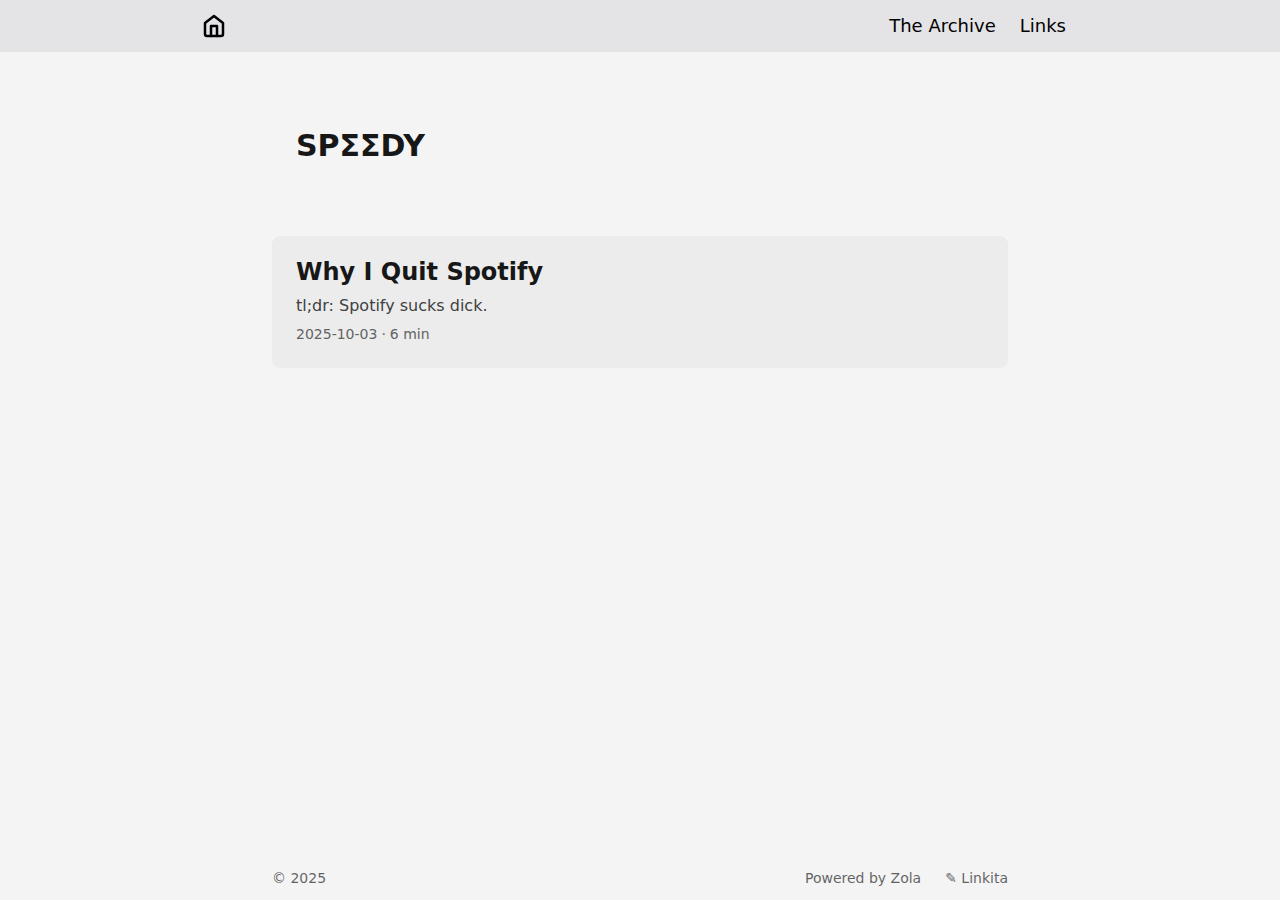
<file: page/1/index.html>
<!doctype html>
<meta charset="utf-8">
<link rel="canonical" href="https://jvstspeedy.github.io/">
<title>Redirect</title>
<script>
  window.location.replace("https://jvstspeedy.github.io/" + (window.location.search || "") + (window.location.hash || ""));
</script>
<noscript>
  <meta http-equiv="refresh" content="0; url=https://jvstspeedy.github.io/">
</noscript>
<p><a href="https://jvstspeedy.github.io/">Click here</a> to be redirected.</p>
</file>
